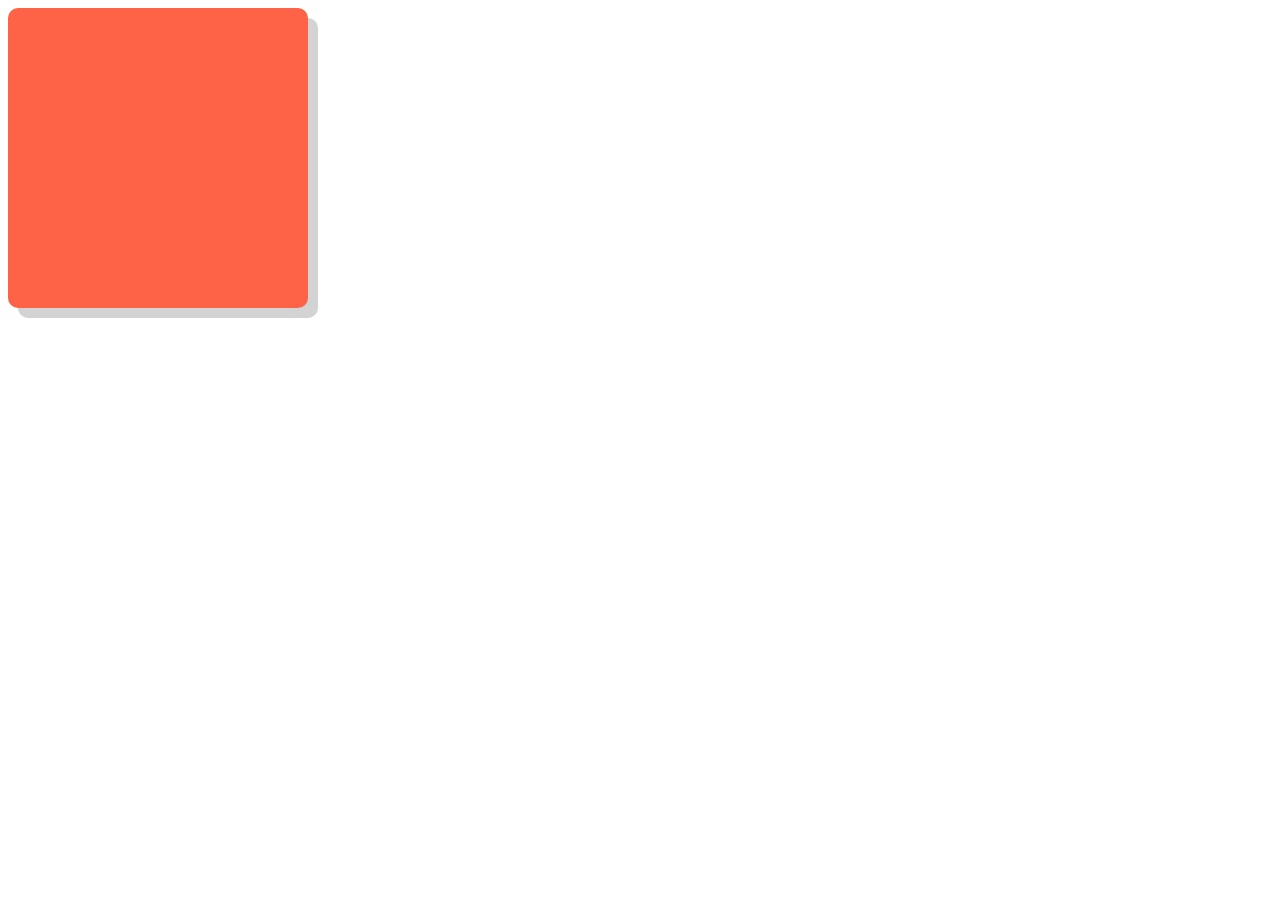
<file: box/index.html>
<!DOCTYPE html>
<html lang="en">
  <head>
    <meta charset="UTF-8" />
    <meta http-equiv="X-UA-Compatible" content="IE=edge" />
    <meta name="viewport" content="width=device-width, initial-scale=1.0" />
    <title>Box</title>
    <link rel="stylesheet" href="style.css" />
  </head>

  <body>
    <div></div>
  </body>
</html>
</file>
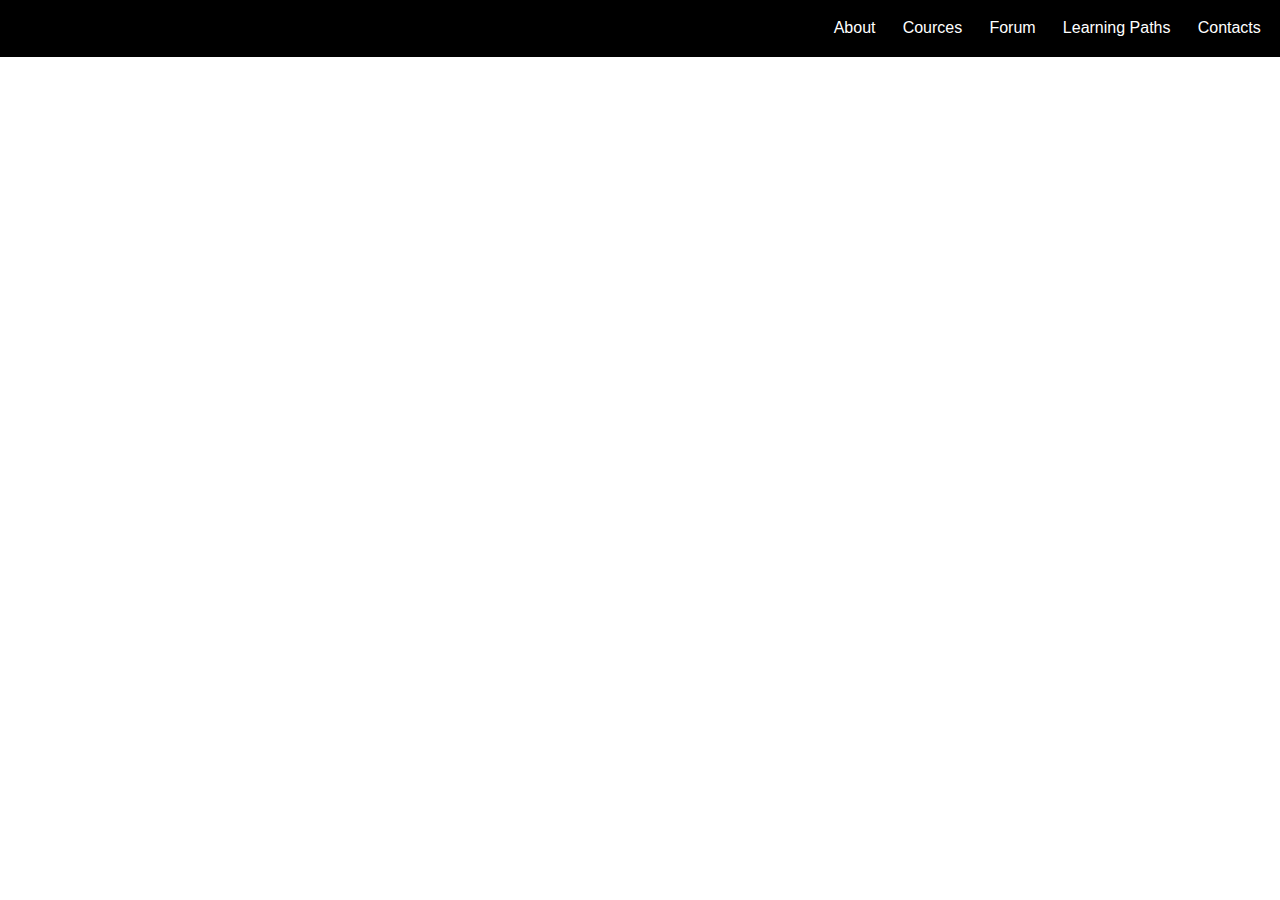
<file: flex-navigation bar/index.html>
<!DOCTYPE html>
<html lang="en">
  <head>
    <meta charset="UTF-8" />
    <meta http-equiv="X-UA-Compatible" content="IE=edge" />
    <meta name="viewport" content="width=device-width, initial-scale=1.0" />
    <title>Navigation Bar</title>
    <link rel="stylesheet" href="normalize.css" />
    <link rel="stylesheet" href="style.css" />
  </head>
  <body>
    <header>
      <div class="box">About</div>
      <div class="box">Cources</div>
      <div class="box">Forum</div>
      <div class="box">Learning Paths</div>
      <div class="box">Contacts</div>
    </header>
  </body>
</html>
</file>
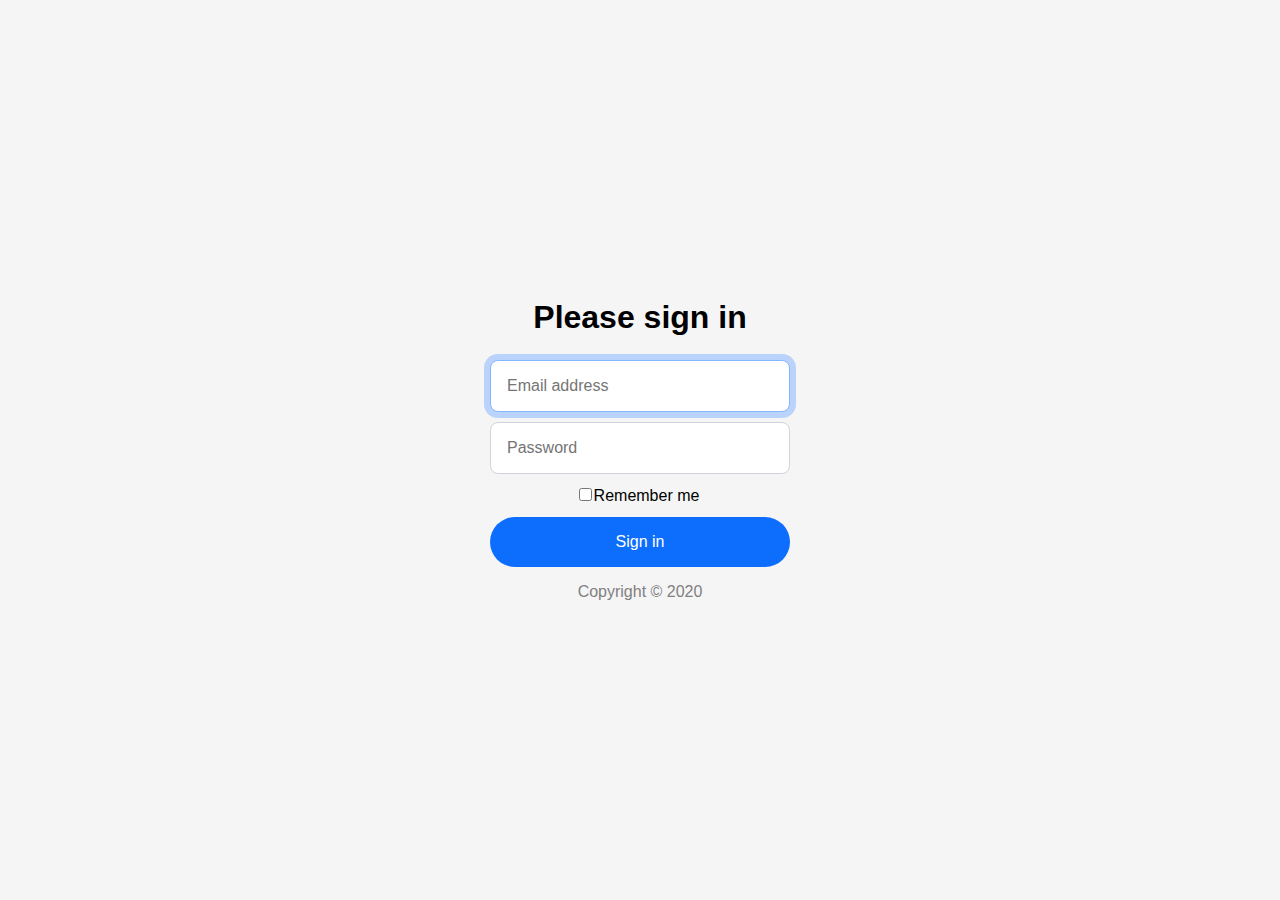
<file: form-login-page/index.html>
<!DOCTYPE html>
<html lang="en">
  <head>
    <meta charset="UTF-8" />
    <meta http-equiv="X-UA-Compatible" content="IE=edge" />
    <meta name="viewport" content="width=device-width, initial-scale=1.0" />
    <title>Login-Page</title>
    <link rel="stylesheet" href="normalize.css" />
    <link rel="stylesheet" href="style.css" />
  </head>
  <body>
    <div class="container">
      <h1>Please sign in</h1>
      <form>
        <input
          type="email"
          id="email"
          placeholder="Email address"
          minlength="5"
          maxlength="255"
          autofocus
        /><input
          type="password"
          id="pass"
          placeholder="Password"
          minlength="8"
          maxlength="20"
        />
        <div class="check">
          <input type="checkbox" id="checkbox" /><label for="checkbox"
            >Remember me</label
          >
        </div>
        <button type="submit">Sign in</button>
        <p class="copy">Copyright &copy; 2020</p>
      </form>
    </div>
  </body>
</html>
</file>
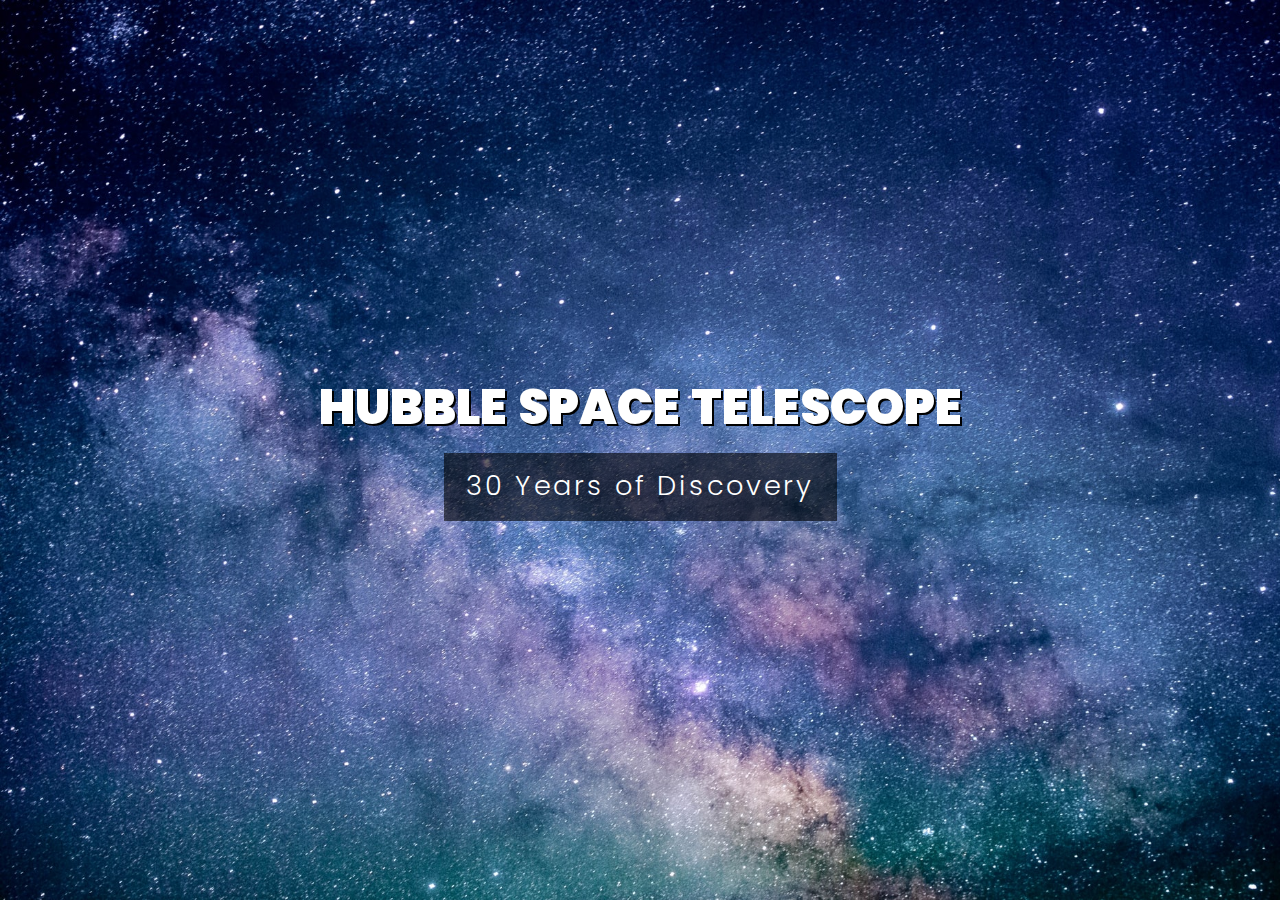
<file: hubble telescope/index.html>
<!DOCTYPE html>
<html lang="en">
  <head>
    <meta charset="UTF-8" />
    <meta http-equiv="X-UA-Compatible" content="IE=edge" />
    <meta name="viewport" content="width=device-width, initial-scale=1.0" />
    <title>Hubble Banner</title>
    <link rel="preconnect" href="https://fonts.gstatic.com" />
    <link
      href="https://fonts.googleapis.com/css2?family=Poppins:wght@900&family=Poppins:wght@300&display=swap"
      rel="stylesheet"
    />

    <link rel="stylesheet" href="normalize.css" />
    <link rel="stylesheet" href="style.css" />
  </head>
  <body>
    <div class="container">
      <h1>Hubble Space Telescope</h1>
      <p>30 Years of Discovery</p>
    </div>
  </body>
</html>
</file>
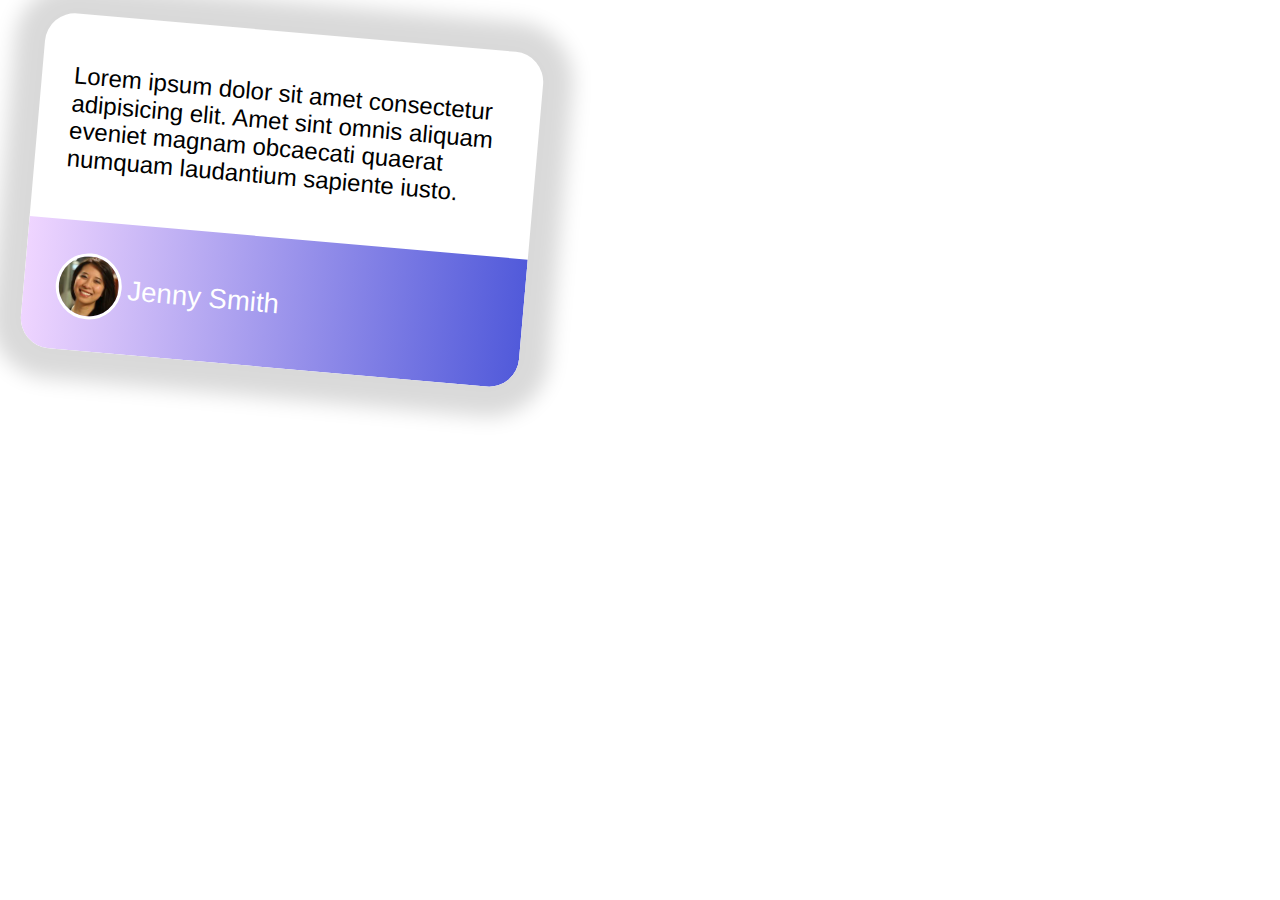
<file: practice/index.html>
<!DOCTYPE html>
<html lang="en">
  <head>
    <meta charset="UTF-8" />
    <meta http-equiv="X-UA-Compatible" content="IE=edge" />
    <meta name="viewport" content="width=device-width, initial-scale=1.0" />
    <title>Business Card</title>
    <link rel="stylesheet" href="normalize.css" />
    <link rel="stylesheet" href="style.css" />
  </head>
  <body>
    <div class="card">
      <div class="text-box">
        Lorem ipsum dolor sit amet consectetur adipisicing elit. Amet sint omnis
        aliquam eveniet magnam obcaecati quaerat numquam laudantium sapiente
        iusto.
      </div>
      <div class="user-box">
        <img src="user.jpg" alt="user" class="user" />
        <p class="text-image">Jenny Smith</p>
      </div>
    </div>
  </body>
</html>
</file>
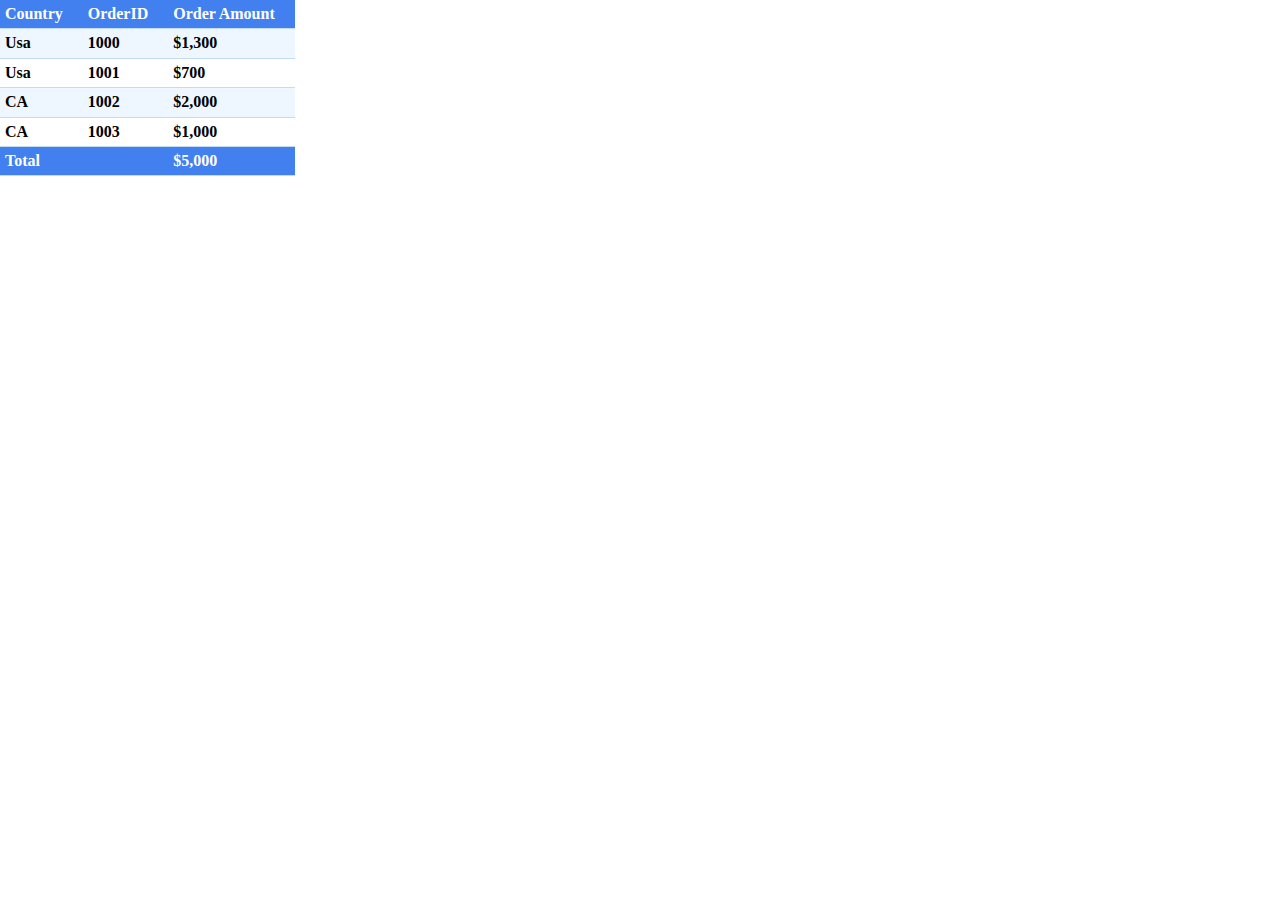
<file: table/index.html>
<!DOCTYPE html>
<html lang="en">
  <head>
    <meta charset="UTF-8" />
    <meta http-equiv="X-UA-Compatible" content="IE=edge" />
    <meta name="viewport" content="width=device-width, initial-scale=1.0" />
    <link rel="stylesheet" href="../css/normalize.css" />
    <link rel="stylesheet" href="style.css" />
    <title>Table</title>
  </head>
  <body>
    <table>
      <thead>
        <tr>
          <th>Country</th>
          <th>OrderID</th>
          <th>Order Amount</th>
        </tr>
      </thead>
      <tbody>
        <tr>
          <td>Usa</td>
          <td>1000</td>
          <td>$1,300</td>
        </tr>
        <tr>
          <td>Usa</td>
          <td>1001</td>
          <td>$700</td>
        </tr>
        <tr>
          <td>CA</td>
          <td>1002</td>
          <td>$2,000</td>
        </tr>
        <tr>
          <td>CA</td>
          <td>1003</td>
          <td>$1,000</td>
        </tr>
      </tbody>
      <tfoot>
        <tr>
          <th colspan="2">Total</th>
          <th colspan="2">$5,000</th>
        </tr>
      </tfoot>
    </table>
  </body>
</html>
</file>
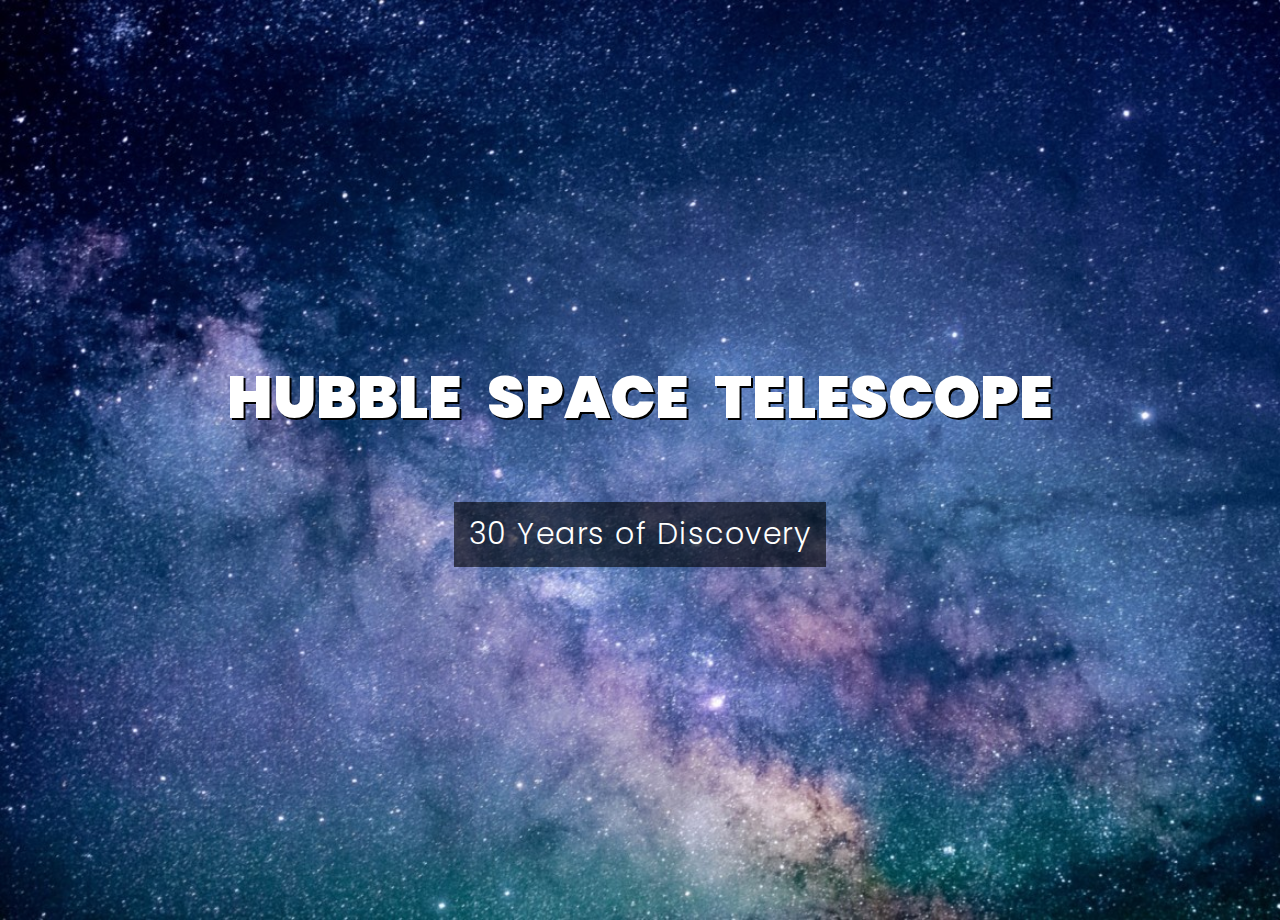
<file: Solutions/Hubble/index.html>
<!DOCTYPE html>
<html lang="en">
  <head>
    <meta charset="UTF-8" />
    <meta name="viewport" content="width=device-width, initial-scale=1.0" />
    <title>Hubble Space Telescope</title>
    <link rel="stylesheet" href="css/normalize.css" />
    <link rel="stylesheet" href="css/styles.css" />
    <link rel="preconnect" href="https://fonts.gstatic.com" />
    <link
      href="https://fonts.googleapis.com/css2?family=Poppins:wght@300;900&display=swap"
      rel="stylesheet"
    />
  </head>
  <body>
    <section class="hero">
      <h1>Hubble Space Telescope</h1>
      <p class="tagline">30 Years of Discovery</p>
    </section>
  </body>
</html>
</file>
<file: box/style.css>
div {
  width: 300px;
  height: 300px;
  background-color: tomato;
  box-shadow: 10px 10px lightgrey;
  border-radius: 10px;
}
</file>
<file: flex-navigation bar/style.css>
header {
  display: flex;
  background: black;
  color: white;
  flex-direction: column;
  border: 2rem solid black;
}
body {
  font-family: Arial, Helvetica, sans-serif;
}
.box {
  padding: 0.2rem;
  align-items: center;
  justify-content: center;
  flex-grow: 1;
  text-align: center;
}

@media screen and (min-width: 768px) {
  header {
    flex-direction: row;
    justify-content: flex-end;
    border: 1rem solid black;
  }
  .box {
    flex-grow: 0;
    padding-left: 1.5rem;
    text-align: right;
  }
}
</file>
<file: form-login-page/style.css>
*,
*:after,
*:before {
  box-sizing: border-box;
}

body {
  box-sizing: border-box;
  font-family: -apple-system, BlinkMacSystemFont, "Segoe UI", Roboto, Oxygen,
    Ubuntu, Cantarell, "Open Sans", "Helvetica Neue", sans-serif;
  line-height: 1.5;
  background: #f5f5f5;
}
h1 {
  margin: 0.3em 0;
}
form {
  width: 300px;
}

input,
button {
  display: block;
}

button {
  width: 100%;
  padding: 1rem;
  margin-top: 1ch;
  border-radius: 30px;
  color: white;
  border: none;
  background: #0d6efd;
}
.container {
  width: 100%;
  height: 100vh;
  display: flex;
  flex-direction: column;
  justify-content: center;
  align-items: center;
}

#email,
#pass {
  width: 100%;
  padding: 1rem;
  margin: 0.6rem 0;
  border-radius: 8px;
  border: 1px solid #ced4da;
  transition: border 0.15s, box-shadow 0.15s;
}
#email:focus,
#pass:focus {
  border: 1px solid #86b7fe;
  background-color: -internal-light-dark(rgb(255, 255, 255), rgb(59, 59, 59));
  box-shadow: 0 0 0 6px #b9d3fa;
  outline: none;
}

.copy {
  display: block;
  width: 100%;
  text-align: center;
  margin: 0.8rem 0;
  color: gray;
}

#checkbox {
  display: inline-block;
}

.check {
  font-weight: 400;
  text-align: center;
}
label {
  padding: 2px;
}
</file>
<file: hubble telescope/style.css>
html {
  line-height: 1.5;
  overflow: hidden;
  text-overflow: ellipsis;
}

.container {
  display: flex;
  background: url("images/hubble.jpg");
  width: 100%;
  height: 100vh;
  background-size: cover;
  flex-direction: column;
  align-items: center;
  justify-content: center;
}

h1,
p {
  color: white;
  font-family: Poppins, Arial, Helvetica, sans-serif;
  text-align: center;
}
h1 {
  width: auto;
  margin: 0 0.2rem;
  text-transform: uppercase;
  font-weight: 900;
  font-size: 3.052rem;
  letter-spacing: 0;
  word-spacing: 3px;
  text-shadow: 2px 2px black;
}
p {
  margin: 0.5rem 0 0.5rem;
  width: auto;
  height: 1.2;
  font-size: 1.7rem;
  font-weight: 300;
  letter-spacing: 3px;
  background: rgba(0, 0, 0, 0.6);
  padding: 1.5vh 2.5vh;
}
@media screen and (max-width: 800px) {
  p {
    font-size: 1.25rem;
  }
  h1 {
    font-size: 2.441rem;
  }
  .container {
    width: 100%;
    height: 100vh;
  }
}
</file>
<file: practice/style.css>
body {
  font-family: -apple-system, BlinkMacSystemFont, "Segoe UI", Roboto, Oxygen,
    Ubuntu, Cantarell, "Open Sans", "Helvetica Neue", sans-serif;
}
/* 
@keyframes rotate-card {
  25% {
    transform: rotate(0);
  }
  100% {
    transform: rotate(5deg);
  }
} */

.card::-webkit-scrollbar {
  display: none;
}

.card {
  margin: 2rem;
  max-width: 500px;
  border-radius: 30px;
  box-shadow: 0 0 20px 30px rgba(0, 0, 0, 0.15);
  transform: rotate(5deg);
  transition: transform 0.5s linear;
  overflow: scroll;

  -ms-overflow-style: none;
}
.text-box {
  margin: 1rem;
  padding: 2rem 1rem;
  max-width: 50ch;
  font-size: 1.5rem;
}
.user {
  width: 60px;
  height: 60px;
  border: 3px solid white;
  border-radius: 50%;
  margin: 1rem;
  transform: scale(1);
  transition: transform 0.5s linear;
}

.user-box {
  width: auto;
  padding: 1rem 2.5rem 1rem 1rem;
  display: flex;
  align-items: center;
  background: linear-gradient(90deg, #efd5ff 0%, #515ada 100%);
  border-radius: 0 0 30px 30px;
  color: white;
  font-size: 1.5rem;
}
.text-image {
  display: inline-block;
  height: auto;
  margin: 0;
  transform: scale(1.15);
}

.card:hover {
  transform: rotate(0deg);
  transition: transform 0.5s linear;
}
.card:hover .user {
  transform: scale(1.15);
  transition: transform 0.5s linear;
}
</file>
<file: table/style.css>
table,
thead,
td,
th {
  border: 1px solid#c4dcf3;
  border-width: 0 0 1px 0;
  border-collapse: collapse;
  padding: 5px 20px 5px 5px;
}
th {
  background-color: #427fef;
  color: white;
}

td {
  font-weight: bold;
}
tbody tr:nth-child(odd) {
  background-color: #eef7ff;
}

tfoot {
  text-align: left;
}
</file>
<file: Solutions/Hubble/css/styles.css>
html {
  font-size: 62.5%;
}

body {
  font-family: Poppins, Arial, Helvetica, sans-serif;
}

h1 {
  font-weight: 900;
  font-size: 5rem;
  text-transform: uppercase;
  text-shadow: 2px 2px 0 #000;
  word-spacing: 1.5rem;
}

.hero {
  align-items: center;
  /* I've specified the reptition of the background (no-repeat) as part of setting the background. */
  background: url(../images/background_w320.jpg) no-repeat;
  background-size: cover;
  color: #fff;
  display: flex;
  flex-direction: column;
  height: 100vh;
  justify-content: center;
  padding: 1rem;
  text-align: center;
}

.hero .tagline {
  background: rgba(0, 0, 0, 0.6);
  font-size: 2rem;
  font-weight: 300;
  letter-spacing: 1.5px;
  padding: 1.5rem;
}

@media screen and (min-width: 768px) {
  .hero {
    background: url(../images/background_w853.jpg) no-repeat;
    background-size: cover;
  }
  .hero .tagline {
    font-size: 3rem;
  }
}

@media screen and (min-width: 1024px) {
  .hero {
    background: url(../images/background_w1228.jpg) no-repeat;
    background-size: cover;
  }
  h1 {
    font-size: 6rem;
  }
}

@media screen and (min-width: 1440px) {
  .hero {
    background: url(../images/background_w1440.jpg) no-repeat;
    background-size: cover;
  }
  h1 {
    font-size: 9rem;
  }
}
</file>
